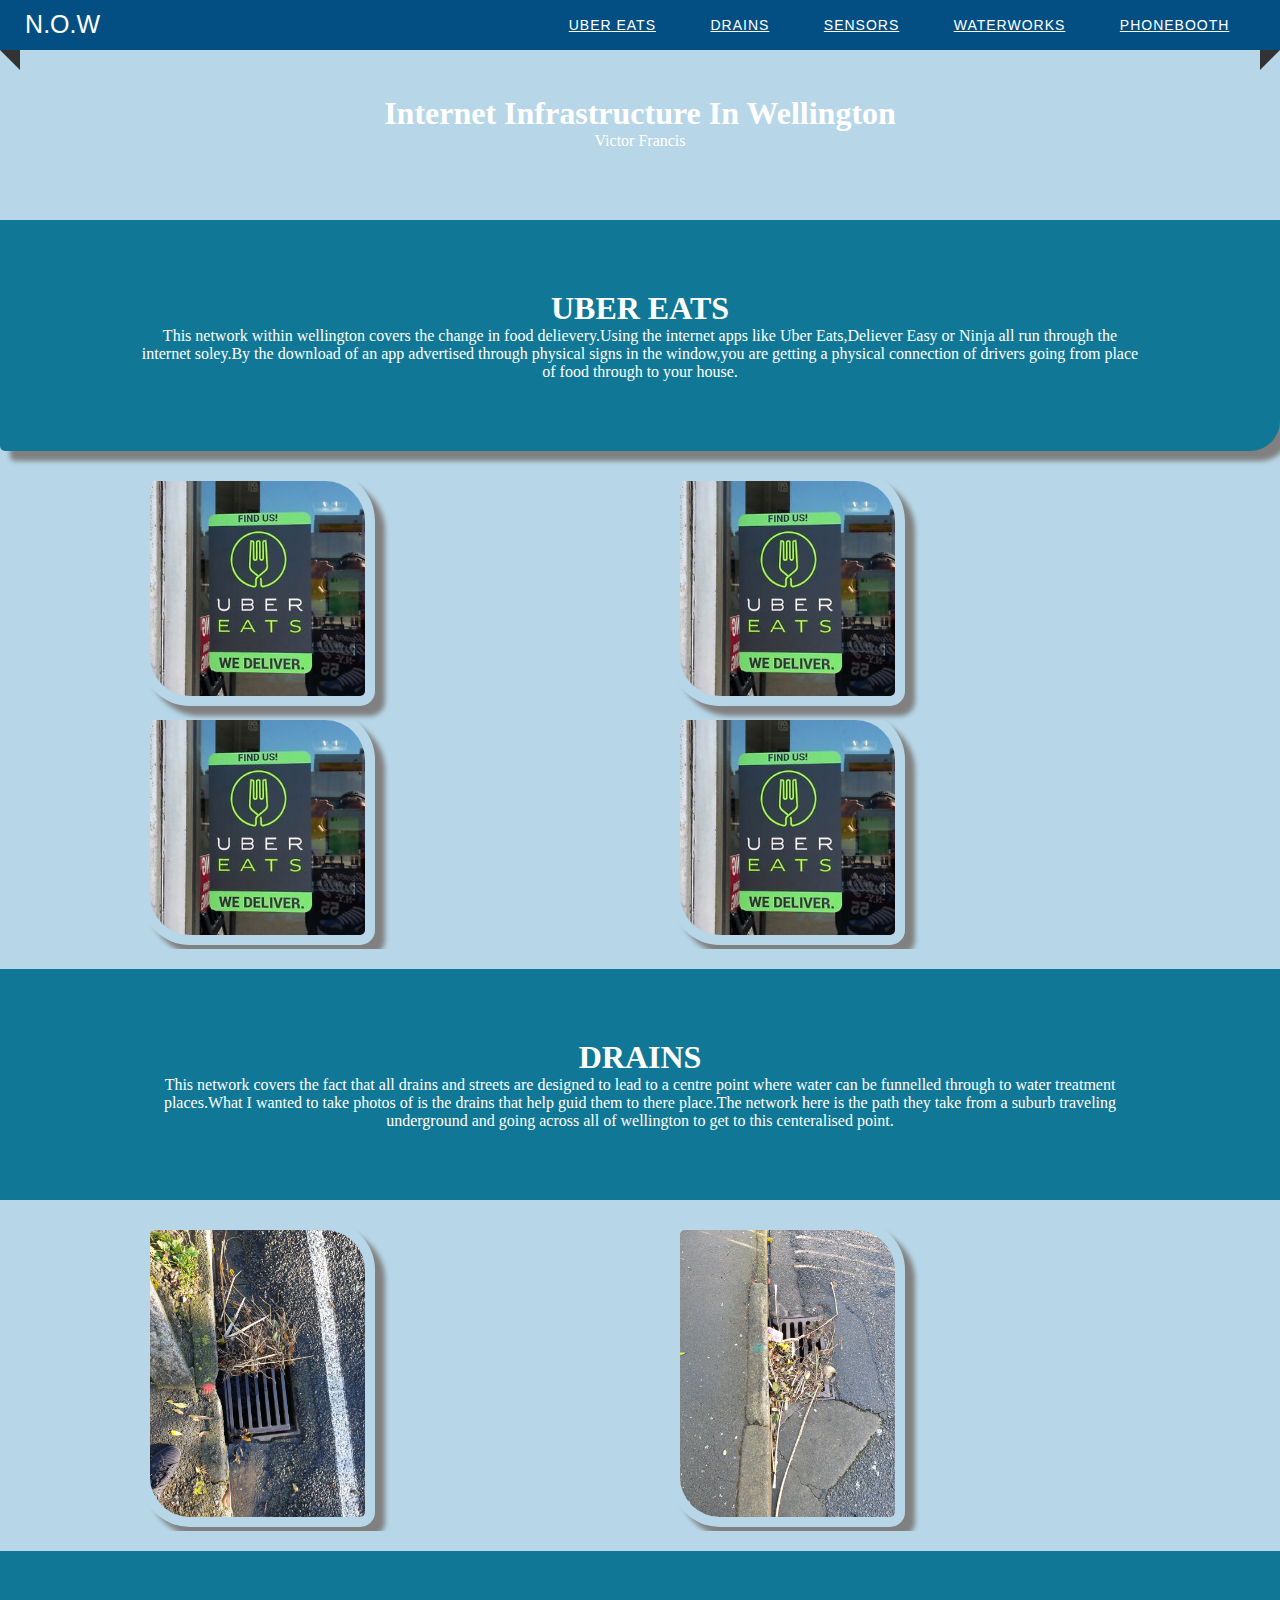
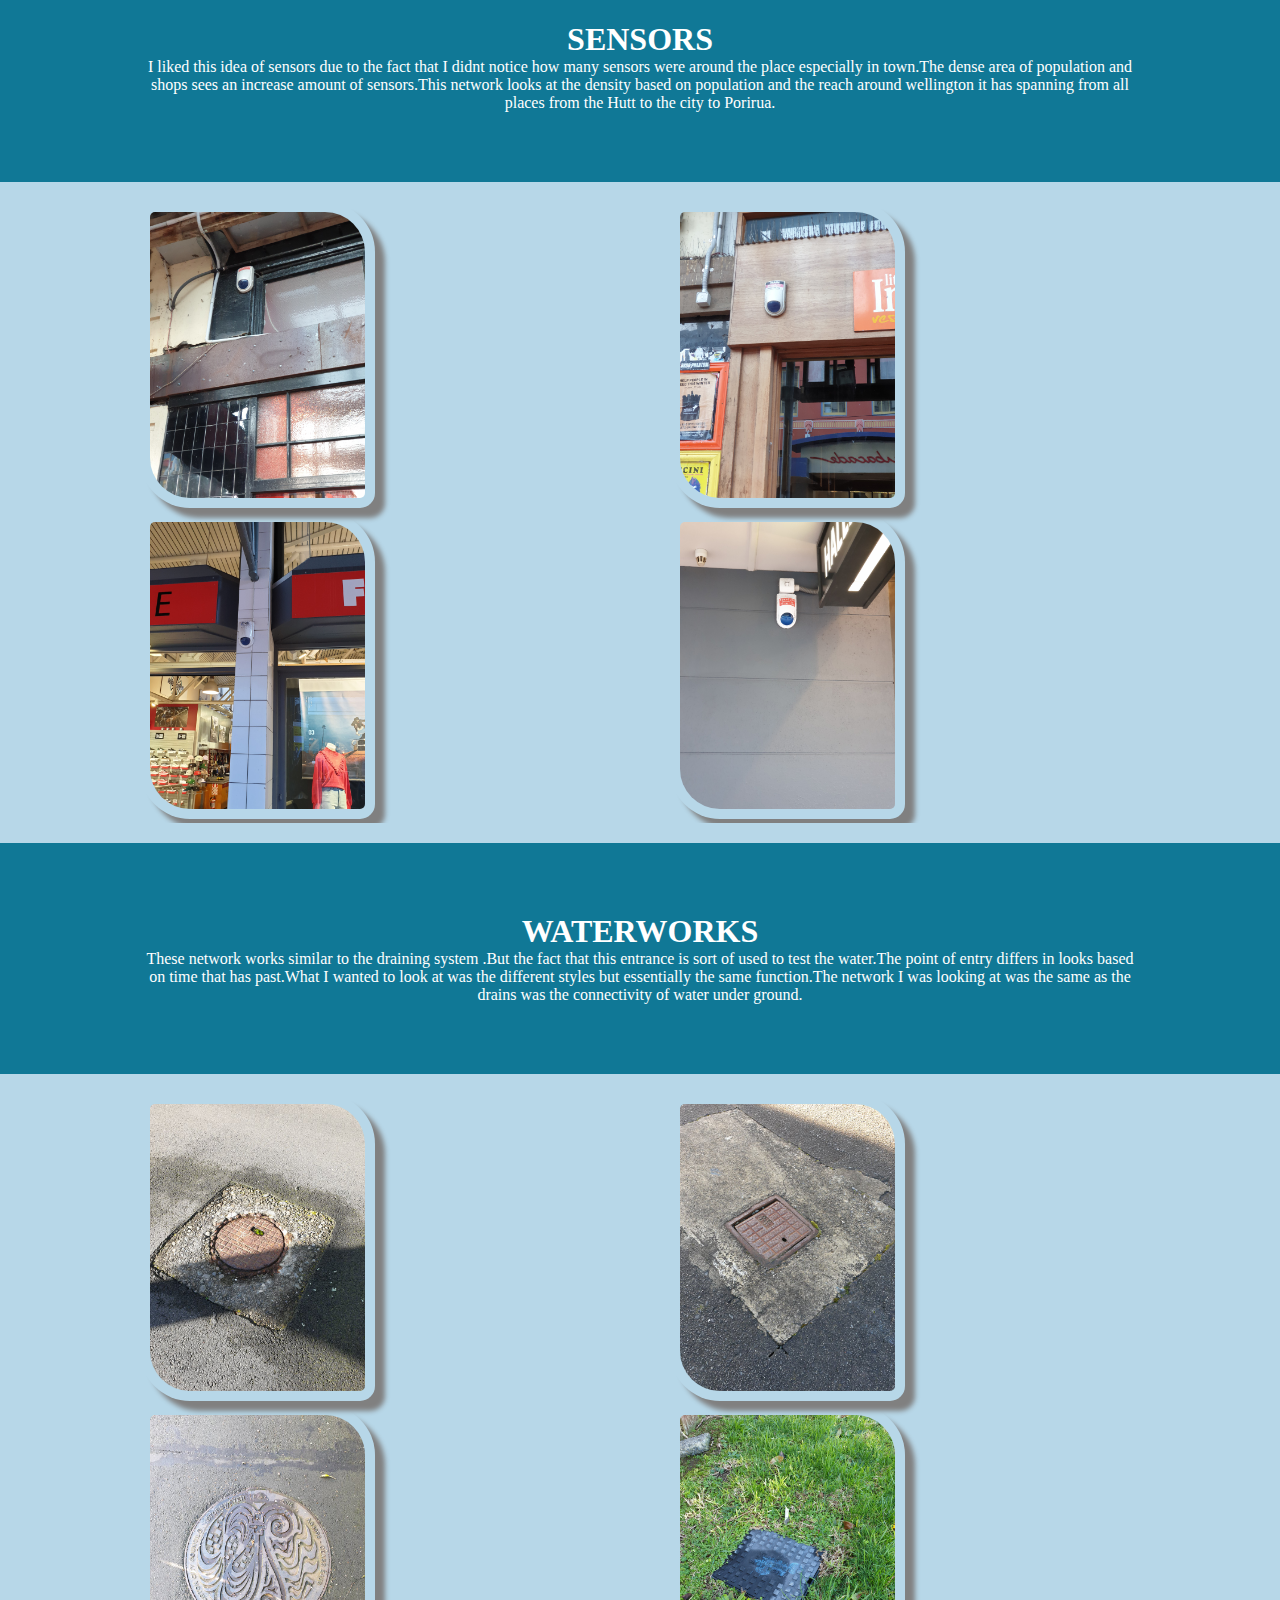
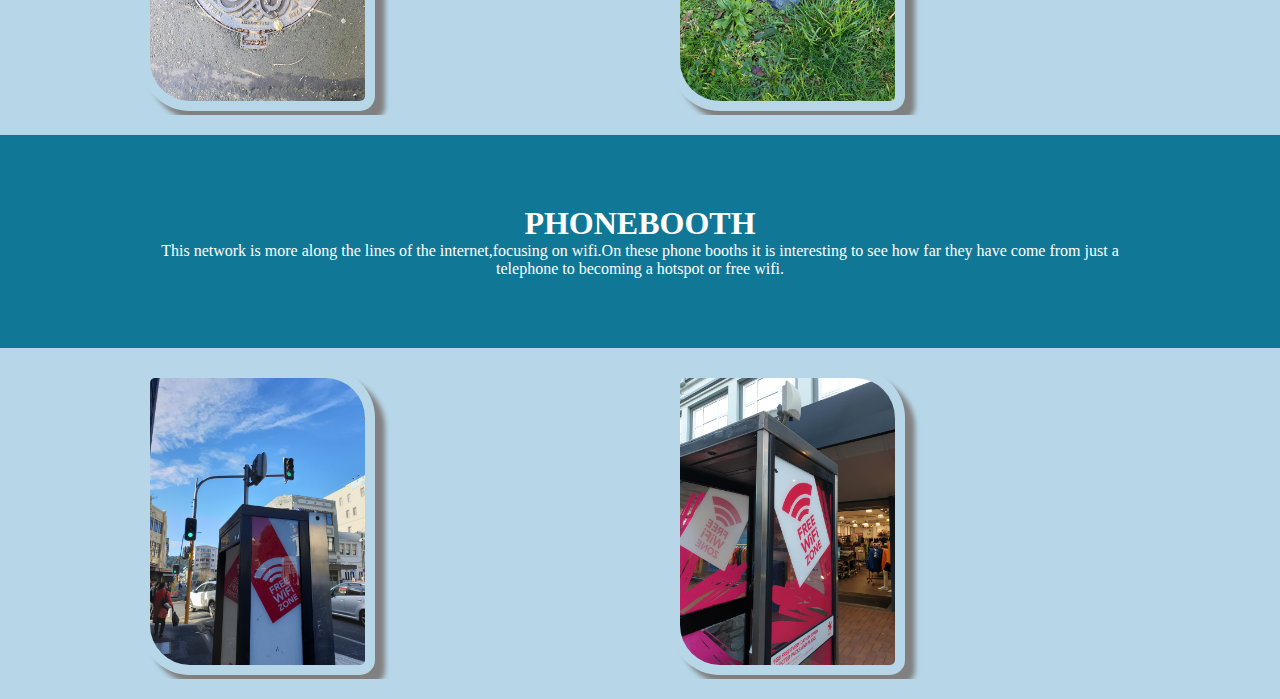
<file: index.html>
<!DOCTYPE HTML>

<html>

<head>
	<meta http-equiv="Content-Type" content="text/html; charset=UTF-8" />
	<title>Networks In Wellington</title>
	<link rel="stylesheet" type="text/css" href="css/style.css">
</head>

<body>
	<div class="custom-padding">
  <nav>
    <div class="logo">N.O.W</div>

    <ul class="menu-area">
      <li><a href="#1">Uber Eats</a></li>
      <li><a href="#2">Drains</a></li>
      <li><a href="#3">Sensors</a></li>
      <li><a href="#4">WaterWorks</a></li>
      <li><a href="#5">PhoneBooth</a></li>

    </ul>
  </nav>
</div>




	

	<header class="noShadow"> 

   		<section>
			<h1>Internet Infrastructure In Wellington</h1>
			<p>Victor Francis</p>
		</section>

	</header>
		


	<a id="1">
	<header class="shadow">
		<section >
			<h1>UBER EATS</h1>
			<p>This network within wellington covers the change in food delievery.Using the internet apps like Uber Eats,Deliever Easy or Ninja all run through the internet soley.By the download of an app advertised through physical signs in the window,you are getting a physical connection of drivers going from place of food through to your house.</p>
		</section>
	</header>

	<section>
		<div class="g-row">
			<div class="g-50 padded-right">
				<img src="img/photos/uberEats/s-l300.jpg">
			</div>
			<div class="g-50 padded-left">
				<img src="img/photos/uberEats/s-l300.jpg">
			</div>

			<div class="g-50 padded-right">
				<img src="img/photos/uberEats/s-l300.jpg">

			</div>
			<div class="g-50 padded-left">
				<img src="img/photos/uberEats/s-l300.jpg">
			</div>		
		

		</div>
	</section>

<a id="2">
	<header>
		<section>
			<h1>DRAINS</h1>
			<p>This network covers the fact that all drains and streets are designed to lead to a centre point where water can be funnelled through to water treatment places.What I wanted to take photos of is the drains that help guid them to there place.The network here is the path they take from a suburb traveling underground and going across all of wellington to get to this centeralised point. </p>
		</section>
	</header>

	<section>
		<div class="g-row">
			<div class="g-50 padded-right">
				<img src="img/photos/drains/1.jpg">
			</div>
			<div class="g-50 padded-left">
				<img src="img/photos/drains/2.jpg">
			</div>

				
		

	
		</div>
	</section>

<a id="3">
<header>
		<section >
			<h1>SENSORS</h1>
			<p>I liked this idea of sensors due to the fact that I didnt notice how many sensors were around the place especially in town.The dense area of population and shops sees an increase amount of sensors.This network looks at the density based on population and the reach around wellington it has spanning from all places from the Hutt to the city to Porirua. </p>
		</section>
	</header>

	<section>
		<div class="g-row">
			<div class="g-50 padded-right">
				<img src="img/photos/sensors/14.jpg">
			</div>
			<div class="g-50 padded-left">
				<img src="img/photos/sensors/6.jpg">
			</div>

			<div class="g-50 padded-right">
				<img src="img/photos/sensors/16.jpg">

			</div>
			<div class="g-50 padded-left">
				<img src="img/photos/sensors/3.jpg">
			</div>		
		

	
		</div>
	</section>

	<a id="4">

<header>
		<section>
			<h1>WATERWORKS</h1>
			<p>These network works similar to the draining system .But the fact that this entrance is sort of used to test the water.The point of entry differs in looks based on time that has past.What I wanted to look at was the different styles but essentially the same function.The network I was looking at was the same as the drains was the connectivity of water under ground.</p>
		</section>
	</header>

	<section>
		<div class="g-row">
			<div class="g-50 padded-right">
				<img src="img/photos/waterworks/6.jpg">
			</div>
			<div class="g-50 padded-left">
				<img src="img/photos/waterworks/5.jpg">
			</div>

			<div class="g-50 padded-right">
				<img src="img/photos/waterworks/7.jpg">

			</div>
			<div class="g-50 padded-left">
				<img src="img/photos/waterworks/8.jpg">
			</div>		
		

	
		</div>
	</section>

	<a id="5">
	<header>
		<section >
			<h1>PHONEBOOTH</h1>
			<p>This network is more along the lines of the internet,focusing on wifi.On these phone booths it is interesting to see how far they have come from just a telephone to becoming a hotspot or free wifi.</p>
		</section>
	</header>

	<section>
		<div class="g-row">
			<div class="g-50 padded-right">
				<img src="img/photos/Wifi/4 copy.jpg">
			</div>
			<div class="g-50 padded-left">
				<img src="img/photos/Wifi/4.jpg">
			</div>

				
		

	
		</div>
	</section>
</body>

</html>
</file>
<file: css/style.css>
*{

    margin: 0;
  padding: 0;
  outline: 0;
  box-sizing: border-box; 
  /* This makes the widths of elements more consistent
    Full details here https://css-tricks.com/box-sizing/ */
}

p{

  color: white;
}
.gap{
  width: 100%;
  height: 40px;
}



body{
  background-color: #b7d7e8;
  margin: 0px; /* Often browsers have a 5px margin by deafult*/
  font-family: sans-serif;
}

section{
  max-width: 1000px;
  margin-left: auto;
  margin-right: auto;
  margin-top: 20px;
  margin-bottom: 20px;
}

header{
  background-color:  #107896 ;
  color: white; /* more readable on an orange background */
  padding-top: 50px;
  padding-bottom: 50px;
  text-align:center;
 font-family: serif;
}

.shadow{
  border-radius:0px 0px 30px 5px;
   box-shadow: 10px 10px 5px grey;
}

.noShadow{
  background-color:  #b7d7e8 ;
  color: white; /* more readable on an orange background */
  padding-top: 50px;
  padding-bottom: 50px;
  text-align:center;
 font-family: serif;

}


/*nav{
  width: 100%;
  height: 60px;
  background-color: wheat;
}
nav a, nav h3{
  float: left;
  margin: 0px;
  line-height: 60px;
  margin-left: 1em;
  margin-right: 1em;
  text-decoration: none;
}
nav a:hover{
  text-decoration: underline; /* Hover styles to let people know they can click it */
} */

.menu-area li a {
  text-decoration: none;
}

.menu-area li {
  list-style-type: none;
}

.custom-padding{

  padding-top: 25px;
}

.logo {
  width: 15%;
  float: left;
  text-transform: uppercase;
  color: #fff;
  font-size: 25px;
  text-align: left;
  padding-left: 2%;
}

.menu-area li {
  display: inline-block;
}

.menu-area a {
  color: #fff;
  font-weight: 300;
  letter-spacing: 1px;
  text-transform: uppercase;
  display: block;
  padding: 0 25px;
  font-size: 14px;
  line-height: 30px;
  position: relative;
  z-index: 1;

}
.menu-area a:hover {
  background: #f7cac9;
  color: #fff;
}

.menu-area a:hover:after {
  transform: translateY(-50%) rotate(-35deg);
}

nav {
  position: fixed;
  
  margin: 0 auto;
  padding: 10px 0;
  background: #034f84;
  z-index: 1;
  text-align: right;
  padding-right: 2%;
   top: 0;
  width: 100%;
}


nav:before {
  position: absolute;
  content: '';
  border-top: 10px solid #333;
  border-right: 10px solid #333;
  border-left: 10px solid transparent;
  border-bottom: 10px solid transparent;
  top: 100%;
  left: 0;
}

nav:after {
  position: absolute;
  content: '';
  border-top: 10px solid #333;
  border-left: 10px solid #333;
  border-right: 10px solid transparent;
  border-bottom: 10px solid transparent;
  top: 100%;
  right: 0;
}









/* Simple grid */
.g-row{
  width: 100%;
  overflow: hidden;
  


}

.g-row img{
  width: 50%; /*This makes all images in grids to be the size of their cell */
   border-radius: 15px  50px;
   box-shadow: 10px 10px 5px grey;
padding: 10px ;


 
}
  

.g-30{
  width: 30%;
  float: left;
  margin: : 20px;
}

.g-50{
  width: 50%;
  float: left;
}
.padded-left{
  padding-left: 30px;
}
.padded-right{
  padding-right: 30px;
}

.show{
  border: 1px solid blue;
  padding: 2px;
}

.padded{
  padding: 20px; /* I add this to cells to add a little padding*/
}
</file>
